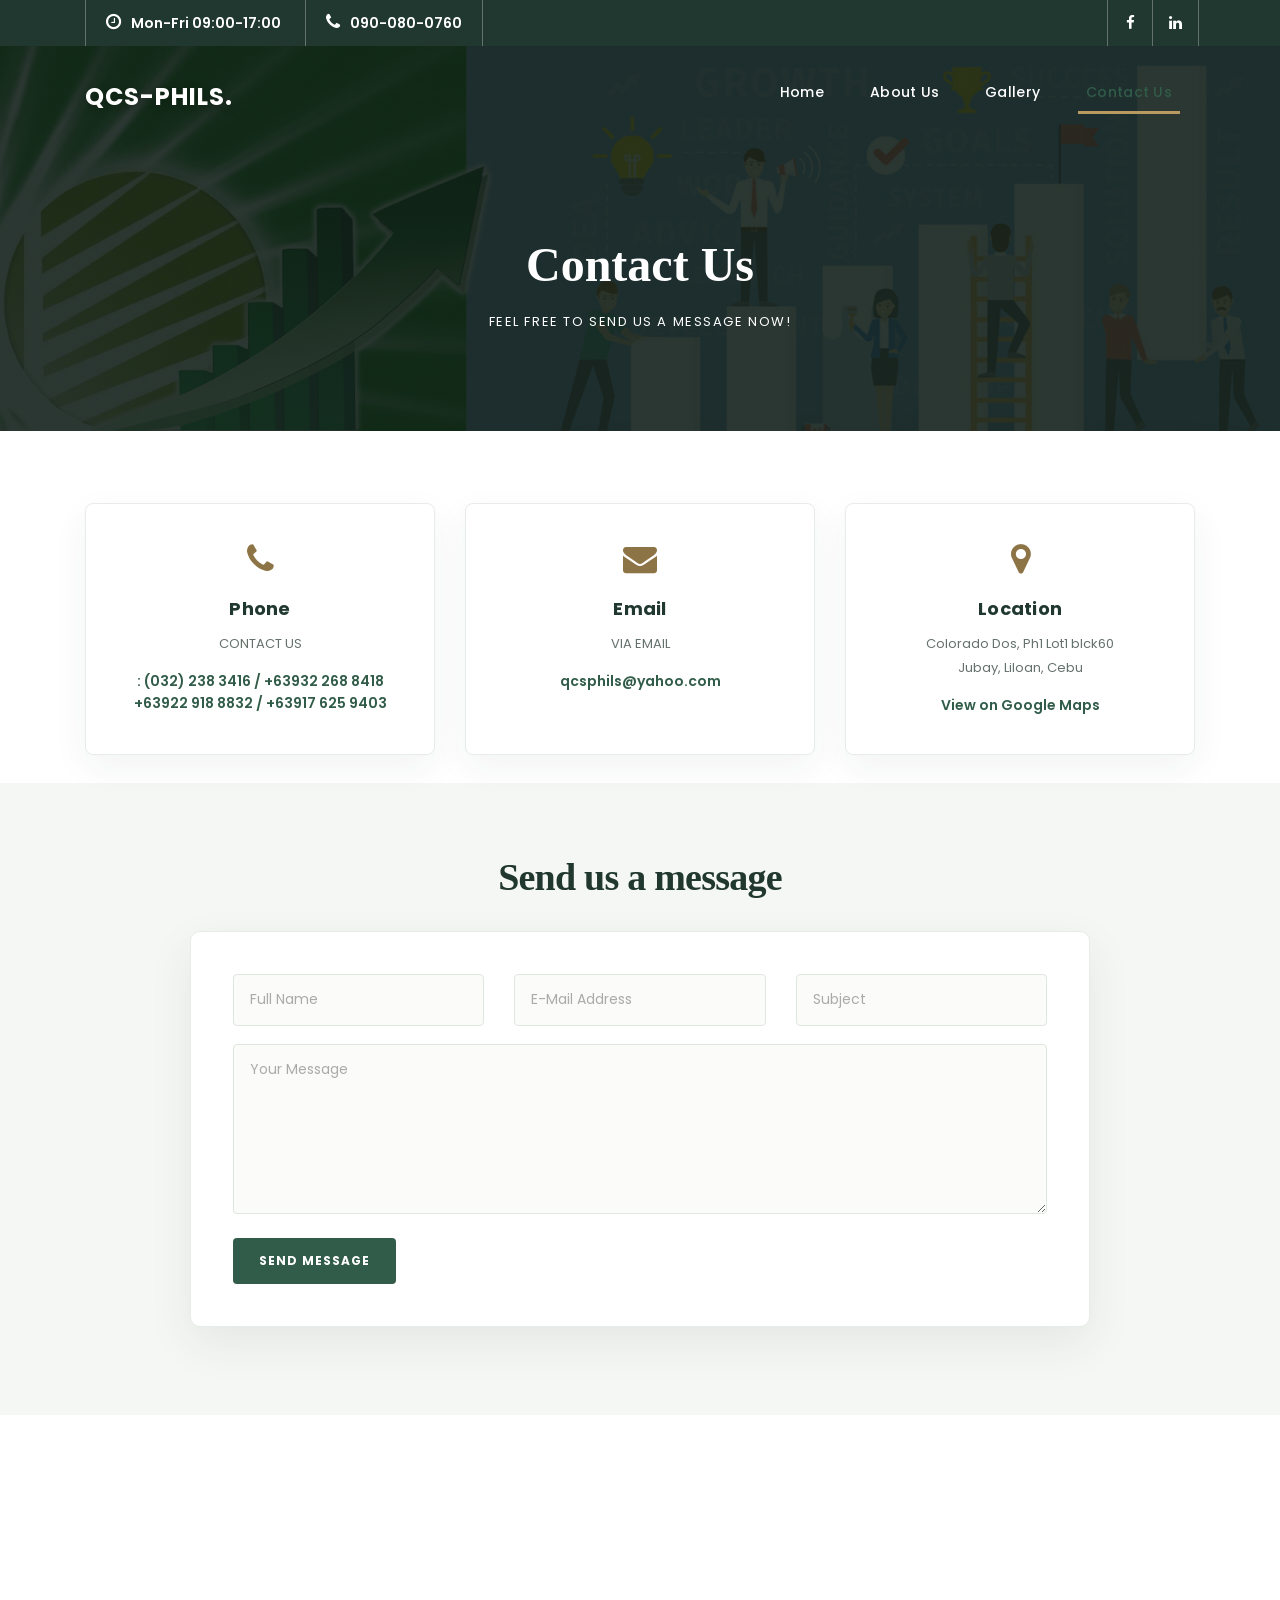
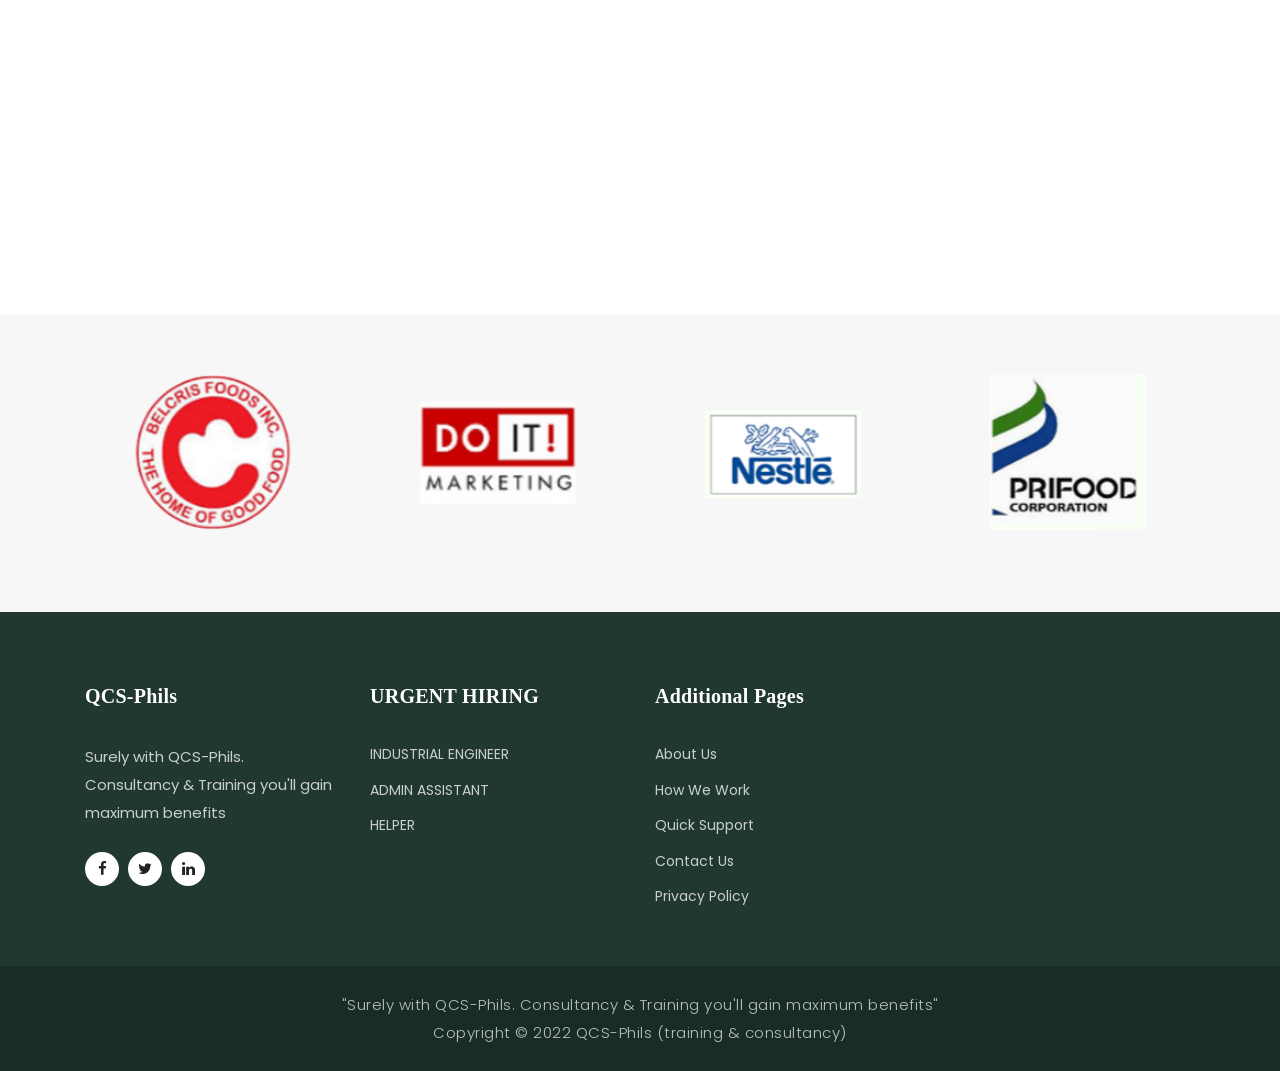
<file: contact.html>
<!DOCTYPE html>
<html lang="en">

  <head>

    <meta charset="utf-8">
    <meta name="viewport" content="width=device-width, initial-scale=1, shrink-to-fit=no">
    <meta name="description" content="">
    <meta name="author" content="qcs-phils">
    <link href="https://fonts.googleapis.com/css?family=Poppins:100,200,300,400,500,600,700,800,900&display=swap" rel="stylesheet">

    <title>QCS- Contact Page</title>

    <!-- Bootstrap core CSS -->
    <link href="vendor/bootstrap/css/bootstrap.min.css" rel="stylesheet">

    <!-- Additional CSS Files -->
    <link rel="stylesheet" href="assets/css/fontawesome.css">
    <link rel="stylesheet" href="assets/css/qcsphils.css">
    <link rel="stylesheet" href="assets/css/owl.css">



  </head>

  <body>

    <!-- ***** Preloader Start ***** -->
    <div id="preloader">
        <div class="jumper">
            <div></div>
            <div></div>
            <div></div>
        </div>
    </div>  
    <!-- ***** Preloader End ***** -->

    <!-- Header -->
    <div class="sub-header">
      <div class="container">
        <div class="row">
          <div class="col-md-8 col-xs-12">
            <ul class="left-info">
              <li><a href="#"><i class="fa fa-clock-o"></i>Mon-Fri 09:00-17:00</a></li>
              <li><a href="#"><i class="fa fa-phone"></i>090-080-0760</a></li>
            </ul>
          </div>
          <div class="col-md-4">
            <ul class="right-icons">
              <li><a href="https://www.facebook.com/qcs.phils"><i class="fa fa-facebook"></i></a></li>
              <li><a href="https://www.linkedin.com/in/qcs-phils-consultancy-and-training-40a31566/"><i class="fa fa-linkedin"></i></a></li>
             
            </ul>
          </div>
        </div>
      </div>
    </div>
    
    <header class="">
      <nav class="navbar navbar-expand-lg">
        <div class="container">
          <a class="navbar-brand" href="index.html"><h2>QCS-Phils.</h2></a>
          <button class="navbar-toggler" type="button" data-toggle="collapse" data-target="#navbarResponsive" aria-controls="navbarResponsive" aria-expanded="false" aria-label="Toggle navigation">
            <span ><img src="assets/images/buttonimg.png" height ="100" width="100" style="margin-top: -32px; margin-left: -48px;" /></span>
          </button>
          <div class="collapse navbar-collapse" id="navbarResponsive">
            <ul class="navbar-nav ml-auto">
              <li class="nav-item">
                <a class="nav-link" href="index.html">Home
                  <span class="sr-only">(current)</span>
                </a>
              </li>
              <li class="nav-item">
                <a class="nav-link" href="about.html">About Us</a>
              </li>
              <li class="nav-item">
                <a class="nav-link" href="Gallery.html">Gallery</a>
              </li>
              <li class="nav-item active">
                <a class="nav-link" href="contact.php">Contact Us</a>
              </li>
              
            </ul>
          </div>
        </div>
      </nav>
    </header>

    <!-- Page Content -->
    <div class="page-heading header-text">
      <div class="container">
        <div class="row">
          <div class="col-md-12">
            <h1>Contact Us</h1>
            <span>feel free to send us a message now!</span>
          </div>
        </div>
      </div>
    </div>

    <div class="contact-information">
      <div class="container">
        <div class="row">
          <div class="col-md-4">
            <div class="contact-item">
              <i class="fa fa-phone"></i>
              <h4>Phone</h4>
              <p>CONTACT US</p>
              <a href="#">: (032) 238 3416 / +63932 268 8418 
<br>+63922 918 8832 / +63917 625 9403</a>
            </div>
          </div>
          <div class="col-md-4">
            <div class="contact-item">
              <i class="fa fa-envelope"></i>
              <h4>Email</h4>
              <p>VIA EMAIL</p>
              <a href="#">qcsphils@yahoo.com</a>
            </div>
          </div>
          <div class="col-md-4">
            <div class="contact-item">
              <i class="fa fa-map-marker"></i>
              <h4>Location</h4>
              <p>Colorado Dos, Ph1 Lot1 blck60<br>Jubay, Liloan, Cebu</p>
              <a href="https://www.google.com/maps/uv?pb=!1s0x33a99849b879d263%3A0x6c9eb2cc2397051!3m1!7e115!4s%2Fmaps%2Fplace%2Fqcs%2Bphils.-consultancy%2B%2526%2Btraining%2F%4010.4240969%2C123.9970408%2C3a%2C75y%2C283.28h%2C90t%2Fdata%3D*213m4*211e1*213m2*211sa-d_DvAHJLPoyh8VNY0ZBA*212e0*214m2*213m1*211s0x33a99849b879d263%3A0x6c9eb2cc2397051%3Fsa%3DX!5sqcs%20phils.-consultancy%20%26%20training%20-%20Google%20Search!15sCgIgAQ&imagekey=!1e2!2sa-d_DvAHJLPoyh8VNY0ZBA&hl=en&sa=X&ved=2ahUKEwiC8-Hu7d74AhVImFYBHcr0BVcQpx96BAgzEAM&cshid=1656924924860302">View on Google Maps</a>
            </div>
          </div>
        </div>
      </div>
    </div>

    <div class="callback-form contact-us">
      <div class="container">
        <div class="row">
          <div class="col-md-12">
            <div class="section-heading">

              <h2>Send us a message</h2>
              
            </div>
          </div>
          <div class="col-md-12">
            <div class="contact-form">
              <form id="contact" action="mail.php" method="POST">
                <div class="row">
                  <div class="col-lg-4 col-md-12 col-sm-12">
                    <fieldset>
                      <input name="name" type="text" class="form-control" id="name" placeholder="Full Name" required="">
                    </fieldset>
                  </div>
                  <div class="col-lg-4 col-md-12 col-sm-12">
                    <fieldset>
                      <input name="email" type="email" class="form-control" id="email" placeholder="E-Mail Address" required="">
                    </fieldset>
                  </div>
                  <div class="col-lg-4 col-md-12 col-sm-12">
                    <fieldset>
                      <input name="subject" type="text" class="form-control" id="subject" placeholder="Subject" required="">
                    </fieldset>
                  </div>
                  <div class="col-lg-12">
                    <fieldset>
                      <textarea name="message" rows="6" class="form-control" id="message" placeholder="Your Message" required=""></textarea>
                    </fieldset>
                  </div>
                  <div class="col-lg-12">
                    <fieldset>
                      <button name="submitt" type="submit" id="form-submit" class="filled-button">Send Message</button>
                    </fieldset>
                  </div>
                </div>
              </form>
            </div>
          </div>
        </div>
      </div>
    </div>

    <div id="map">
<!-- How to change your own map point
  1. Go to Google Maps
  2. Click on your location point
  3. Click "Share" and choose "Embed map" tab
  4. Copy only URL and paste it within the src="" field below
-->
      <iframe src="https://maps.google.com/maps?q=qcs-phils&t=&z=13&ie=UTF8&iwloc=&output=embed" width="100%" height="500px" frameborder="0" style="border:0" allowfullscreen></iframe>
    </div>

    <div class="partners contact-partners">
      <div class="container">
        <div class="row">
          <div class="col-md-12">
            <div class="owl-partners owl-carousel">

              <div class="partner-item">
                <img src="assets/images/c1.png" title="1" alt="1">
              </div>
              
              <div class="partner-item">
                <img src="assets/images/c2.png" title="2" alt="2">
              </div>
              
              <div class="partner-item">
                <img src="assets/images/c3.png" title="3" alt="3">
              </div>
              
              <div class="partner-item">
                <img src="assets/images/c4.png" title="4" alt="4">
              </div>
              
              <div class="partner-item">
                <img src="assets/images/c5.png" title="5" alt="5">
              </div>

              <div class="partner-item">
                <img src="assets/images/c6.png" title="6" alt="6">
              </div>


              <div class="partner-item">
                <img src="assets/images/c7.png" title="7" alt="7">
              </div>

              <div class="partner-item">
                <img src="assets/images/c8.png" title="8" alt="8">
              </div>

              <div class="partner-item">
                <img src="assets/images/c9.png" title="9" alt="9">
              </div>

              <div class="partner-item">
                <img src="assets/images/c10.png" title="10" alt="10">
              </div>

              <div class="partner-item">
                <img src="assets/images/c11.png" title="11" alt="11">
              </div>

              

              <div class="partner-item">
                <img src="assets/images/c13.png" title="13" alt="13">
              </div>

              <div class="partner-item">
                <img src="assets/images/c14.png" title="14" alt="14">
              </div>

              <div class="partner-item">
                <img src="assets/images/c15.png" title="15" alt="15">
              </div>

              <div class="partner-item">
                <img src="assets/images/c16.png" title="16" alt="16">
              </div>

              <div class="partner-item">
                <img src="assets/images/c17.png" title="17" alt="17">
              </div>

              <div class="partner-item">
                <img src="assets/images/c18.png" title="18" alt="18">
              </div>

              <div class="partner-item">
                <img src="assets/images/c19.png" title="19" alt="19">
              </div>

              <div class="partner-item">
                <img src="assets/images/c20.png" title="20" alt="20">
              </div>

              <div class="partner-item">
                <img src="assets/images/c21.png" title="21" alt="21">
              </div>

              <div class="partner-item">
                <img src="assets/images/c22.png" title="22" alt="22">
              </div>



            </div>



          </div>
        </div>
      </div>
    </div>


    <!-- Footer Starts Here -->
    <footer>
      <div class="container">
        <div class="row">
          <div class="col-md-3 footer-item">
            <h4>QCS-Phils</h4>
            <p>Surely with QCS-Phils. Consultancy & Training you'll gain maximum benefits</p>
            <ul class="social-icons">
              <li><a rel="nofollow" href="https://www.facebook.com/qcs.phils" target="_blank"><i class="fa fa-facebook"></i></a></li>
              <li><a href="#"><i class="fa fa-twitter"></i></a></li>
              <li><a href="https://www.linkedin.com/in/qcs-phils-consultancy-and-training-40a31566/"><i class="fa fa-linkedin"></i></a></li>
             
            </ul>
          </div>
          <div class="col-md-3 footer-item">
            <h4>URGENT HIRING</h4>
            <ul class="menu-list">
              <li><a href="https://share.hsforms.com/1RFrEiidKRMOJeRySofZxdwd9tdf">INDUSTRIAL ENGINEER</a></li>
              <li><a href="https://share.hsforms.com/1RFrEiidKRMOJeRySofZxdwd9tdf">ADMIN ASSISTANT</a></li>
              <li><a href="https://share.hsforms.com/1RFrEiidKRMOJeRySofZxdwd9tdf">HELPER</a></li>
              
            </ul>
          </div>
          <div class="col-md-3 footer-item">
            <h4>Additional Pages</h4>
            <ul class="menu-list">
              <li><a href="#">About Us</a></li>
              <li><a href="#">How We Work</a></li>
              <li><a href="#">Quick Support</a></li>
              <li><a href="#">Contact Us</a></li>
              <li><a href="#">Privacy Policy</a></li>
            </ul>
          </div>
         
    </footer>
    
    <div class="sub-footer">
      <div class="container">
        <div class="row">
          <div class="col-md-12">
            <p> "Surely with QCS-Phils. Consultancy & Training you'll gain maximum benefits"<br></p>
            <p>Copyright &copy; 2022 QCS-Phils (training & consultancy)</p>
          </div>
        </div>
      </div>
    </div>

    <!-- Bootstrap core JavaScript -->
    <script src="vendor/jquery/jquery.min.js"></script>
    <script src="vendor/bootstrap/js/bootstrap.bundle.min.js"></script>

    <!-- Additional Scripts -->
    <script src="assets/js/custom.js"></script>
    <script src="assets/js/owl.js"></script>
    <script src="assets/js/slick.js"></script>
    <script src="assets/js/accordions.js"></script>

    <script language = "text/Javascript"> 
      cleared[0] = cleared[1] = cleared[2] = 0; //set a cleared flag for each field
      function clearField(t){                   //declaring the array outside of the
      if(! cleared[t.id]){                      // function makes it static and global
          cleared[t.id] = 1;  // you could use true and false, but that's more typing
          t.value='';         // with more chance of typos
          t.style.color='#fff';
          }
      }
    </script>


   
</body>
</html>
</file>
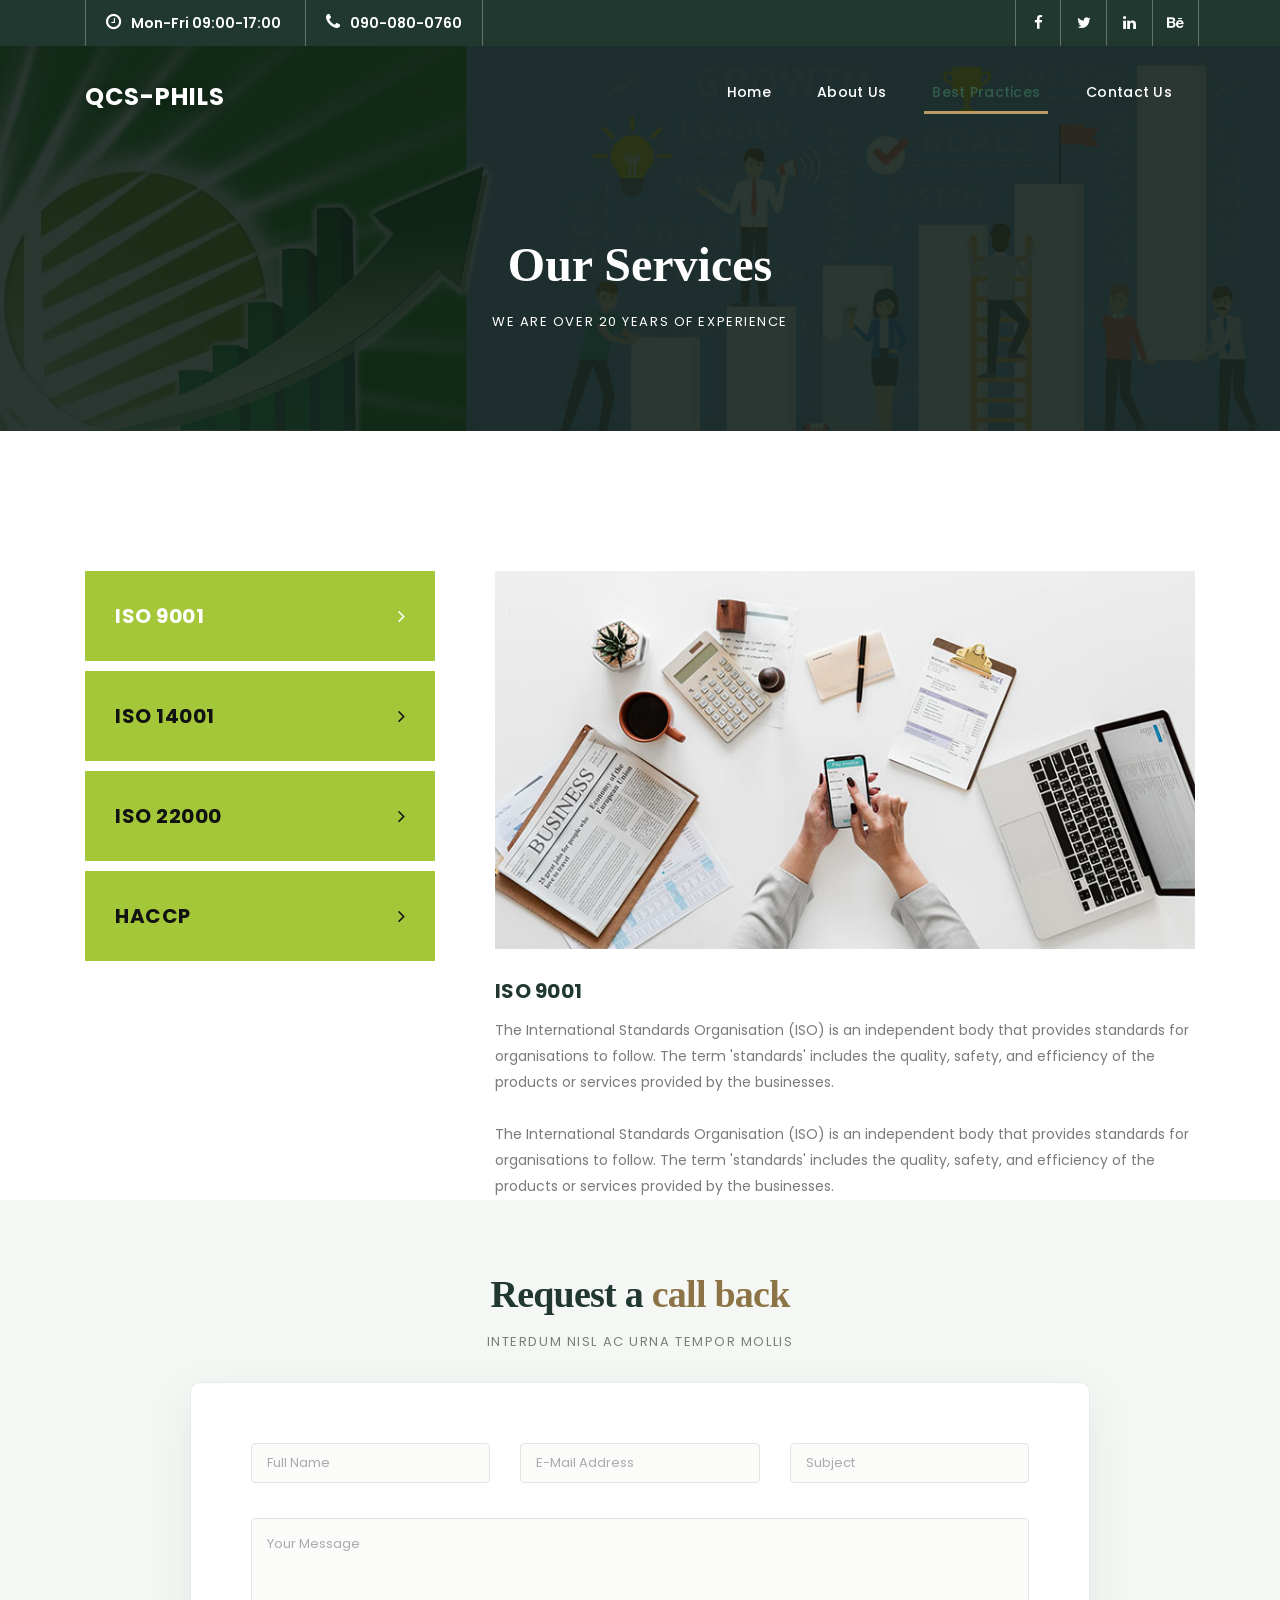
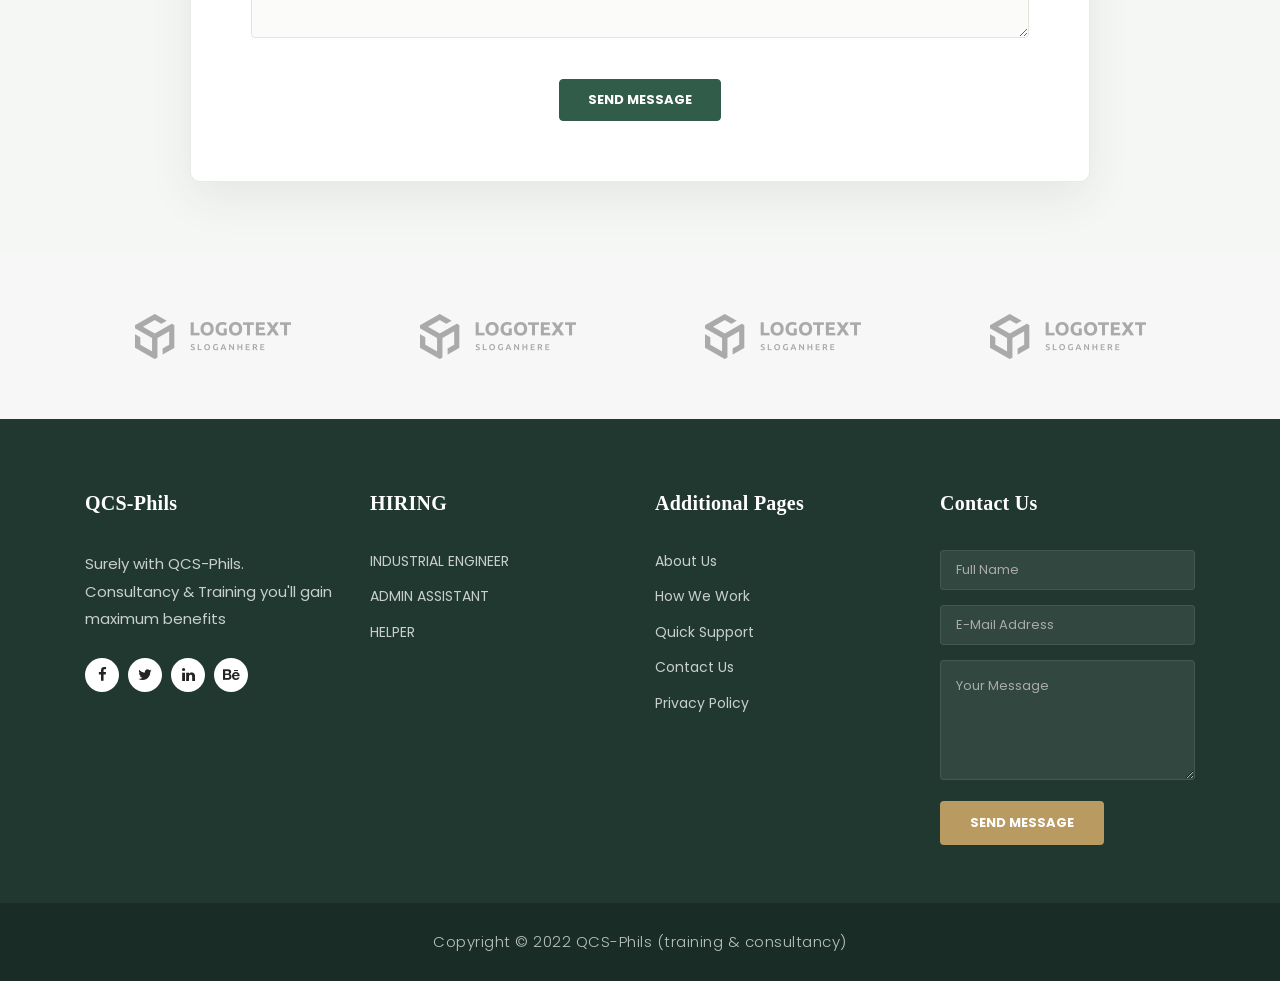
<file: services.html>
<!DOCTYPE html>
<html lang="en">

  <head>

    <meta charset="utf-8">
    <meta name="viewport" content="width=device-width, initial-scale=1, shrink-to-fit=no">
    <meta name="description" content="">
    <meta name="author" content="QCS-Phils">
    <link href="https://fonts.googleapis.com/css?family=Poppins:100,200,300,400,500,600,700,800,900&display=swap" rel="stylesheet">

    <title>QCS-Services</title>

    <!-- Bootstrap core CSS -->
    <link href="vendor/bootstrap/css/bootstrap.min.css" rel="stylesheet">

    <!-- Additional CSS Files -->
    <link rel="stylesheet" href="assets/css/fontawesome.css">
    <link rel="stylesheet" href="assets/css/qcsphils.css">
    <link rel="stylesheet" href="assets/css/owl.css">
<!--


  </head>

  <body>

    <!-- ***** Preloader Start ***** -->
    <div id="preloader">
        <div class="jumper">
            <div></div>
            <div></div>
            <div></div>
        </div>
    </div>  
    <!-- ***** Preloader End ***** -->

    <!-- Header -->
    <div class="sub-header">
      <div class="container">
        <div class="row">
          <div class="col-md-8 col-xs-12">
            <ul class="left-info">
              <li><a href="#"><i class="fa fa-clock-o"></i>Mon-Fri 09:00-17:00</a></li>
              <li><a href="#"><i class="fa fa-phone"></i>090-080-0760</a></li>
            </ul>
          </div>
          <div class="col-md-4">
            <ul class="right-icons">
              <li><a href="#"><i class="fa fa-facebook"></i></a></li>
              <li><a href="#"><i class="fa fa-twitter"></i></a></li>
              <li><a href="#"><i class="fa fa-linkedin"></i></a></li>
              <li><a href="#"><i class="fa fa-behance"></i></a></li>
            </ul>
          </div>
        </div>
      </div>
    </div>
    
    <header class="">
      <nav class="navbar navbar-expand-lg">
        <div class="container">
          <a class="navbar-brand" href="index.html"><h2>QCS-Phils</h2></a>
          <button class="navbar-toggler" type="button" data-toggle="collapse" data-target="#navbarResponsive" aria-controls="navbarResponsive" aria-expanded="false" aria-label="Toggle navigation">
            <span class="navbar-toggler-icon"></span>
          </button>
          <div class="collapse navbar-collapse" id="navbarResponsive">
            <ul class="navbar-nav ml-auto">
              <li class="nav-item">
                <a class="nav-link" href="index.html">Home
                  <span class="sr-only">(current)</span>
                </a>
              </li>
              <li class="nav-item">
                <a class="nav-link" href="about.html">About Us</a>
              </li>
              <li class="nav-item active">
                <a class="nav-link" href="services.html">Best Practices</a>
              </li>
              <li class="nav-item">
                <a class="nav-link" href="contact.html">Contact Us</a>
              </li>
             
            </ul>
          </div>
        </div>
      </nav>
    </header>

    <!-- Page Content -->
    <div class="page-heading header-text">
      <div class="container">
        <div class="row">
          <div class="col-md-12">
            <h1>Our Services</h1>
            <span>We are over 20 years of experience</span>
          </div>
        </div>
      </div>
    </div>

    <div class="single-services">
      <div class="container">
        <div class="row" id="tabs">
          <div class="col-md-4">
            <ul>
              <li><a href='#tabs-1'>ISO 9001 <i class="fa fa-angle-right"></i></a></li>
              <li><a href='#tabs-2'>ISO 14001<i class="fa fa-angle-right"></i></a></li>
              <li><a href='#tabs-3'>ISO 22000<i class="fa fa-angle-right"></i></a></li>
              <li><a href='#tabs-4'>HACCP<i class="fa fa-angle-right"></i></a></li>
            </ul>
          </div>
          <div class="col-md-8">
            <section class='tabs-content'>
              <article id='tabs-1'>
                <img src="assets/images/single_service_01.jpg" alt="">
                <h4>ISO 9001 </h4>
                <p>The International Standards Organisation (ISO) is an independent body that provides standards for organisations to follow. The term 'standards' includes the quality, safety, and efficiency of the products or services provided by the businesses.
                <br><br>The International Standards Organisation (ISO) is an independent body that provides standards for organisations to follow. The term 'standards' includes the quality, safety, and efficiency of the products or services provided by the businesses.</p>
              </article>
              <article id='tabs-2'>
                <img src="assets/images/single_service_02.jpg" alt="">
                <h4>ISO 14001</h4>
                <p>The International Standards Organisation (ISO) is an independent body that provides standards for organisations to follow. The term 'standards' includes the quality, safety, and efficiency of the products or services provided by the businesses.
                <br><br>The International Standards Organisation (ISO) is an independent body that provides standards for organisations to follow. The term 'standards' includes the quality, safety, and efficiency of the products or services provided by the businesses.</p>
              </article>
              <article id='tabs-3'>
                <img src="assets/images/single_service_03.jpg" alt="">
                <h4>ISO 22000</h4>
                <p>The International Standards Organisation (ISO) is an independent body that provides standards for organisations to follow. The term 'standards' includes the quality, safety, and efficiency of the products or services provided by the businesses.
                <br><br>The International Standards Organisation (ISO) is an independent body that provides standards for organisations to follow. The term 'standards' includes the quality, safety, and efficiency of the products or services provided by the businesses.</p>
              </article>
              <article id='tabs-4'>
                <img src="assets/images/single_service_04.jpg" alt="">
                <h4>HACCP</h4>
                <p>HACCP is a management system in which food safety is addressed through the analysis and control of biological, chemical, and physical hazards from raw material.
                <br><br>HACCP is a management system in which food safety is addressed through the analysis and control of biological, chemical, and physical hazards from raw material.</p>
              </article>
            </section>
          </div>
        </div>
      </div>
    </div>

    <div class="callback-form callback-services">
      <div class="container">
        <div class="row">
          <div class="col-md-12">
            <div class="section-heading">
              <h2>Request a <em>call back</em></h2>
              <span>interdum nisl ac urna tempor mollis</span>
            </div>
          </div>
          <div class="col-md-12">
            <div class="contact-form">
              <form id="contact" action="mail.php" method="post">
                <div class="row">
                  <div class="col-lg-4 col-md-12 col-sm-12">
                    <fieldset>
                      <input name="name" type="text" class="form-control" id="name" placeholder="Full Name" required="">
                    </fieldset>
                  </div>
                  <div class="col-lg-4 col-md-12 col-sm-12">
                    <fieldset>
                      <input name="email" type="email" class="form-control" id="email" placeholder="E-Mail Address" required="">
                    </fieldset>
                  </div>
                  <div class="col-lg-4 col-md-12 col-sm-12">
                    <fieldset>
                      <input name="subject" type="text" class="form-control" id="subject" placeholder="Subject" required="">
                    </fieldset>
                  </div>
                  <div class="col-lg-12">
                    <fieldset>
                      <textarea name="message" rows="6" class="form-control" id="message" placeholder="Your Message" required=""></textarea>
                    </fieldset>
                  </div>
                  <div class="col-lg-12">
                    <fieldset>
                      <button type="submit" id="form-submit" class="border-button">Send Message</button>
                    </fieldset>
                  </div>
                </div>
              </form>
            </div>
          </div>
        </div>
      </div>
    </div>

    <div class="partners">
      <div class="container">
        <div class="row">
          <div class="col-md-12">
            <div class="owl-partners owl-carousel">
              <div class="partner-item">
                <img src="assets/images/client-01.png" alt="">
              </div>
            </div>
          </div>
        </div>
      </div>
    </div>


    <!-- Footer Starts Here -->
    <footer>
      <div class="container">
        <div class="row">
          <div class="col-md-3 footer-item">
            <h4>QCS-Phils</h4>
            <p>Surely with QCS-Phils. Consultancy & Training you'll gain maximum benefits</p>
            <ul class="social-icons">
              <li><a rel="nofollow" href="https://fb.com/templatemo" target="_blank"><i class="fa fa-facebook"></i></a></li>
              <li><a href="#"><i class="fa fa-twitter"></i></a></li>
              <li><a href="#"><i class="fa fa-linkedin"></i></a></li>
              <li><a href="#"><i class="fa fa-behance"></i></a></li>
            </ul>
          </div>
          <div class="col-md-3 footer-item">
            <h4>HIRING</h4>
            <ul class="menu-list">
              <li><a href="#">INDUSTRIAL ENGINEER</a></li>
              <li><a href="#">ADMIN ASSISTANT</a></li>
              <li><a href="#">HELPER</a></li>
           
            </ul>
          </div>
          <div class="col-md-3 footer-item">
            <h4>Additional Pages</h4>
            <ul class="menu-list">
              <li><a href="#">About Us</a></li>
              <li><a href="#">How We Work</a></li>
              <li><a href="#">Quick Support</a></li>
              <li><a href="#">Contact Us</a></li>
              <li><a href="#">Privacy Policy</a></li>
            </ul>
          </div>
          <div class="col-md-3 footer-item last-item">
            <h4>Contact Us</h4>
            <div class="contact-form">
              <form id="contact footer-contact" action="mail.php" method="post">
                <div class="row">
                  <div class="col-lg-12 col-md-12 col-sm-12">
                    <fieldset>
                      <input name="name" type="text" class="form-control" id="name" placeholder="Full Name" required="">
                    </fieldset>
                  </div>
                  <div class="col-lg-12 col-md-12 col-sm-12">
                    <fieldset>
                      <input name="email" type="email" class="form-control" id="email" placeholder="E-Mail Address" required="">
                    </fieldset>
                  </div>
                  <div class="col-lg-12">
                    <fieldset>
                      <textarea name="message" rows="6" class="form-control" id="message" placeholder="Your Message" required=""></textarea>
                    </fieldset>
                  </div>
                  <div class="col-lg-12">
                    <fieldset>
                      <button type="submit" id="form-submit" class="filled-button">Send Message</button>
                    </fieldset>
                  </div>
                </div>
              </form>
            </div>
          </div>
        </div>
      </div>
    </footer>
    
    <div class="sub-footer">
      <div class="container">
        <div class="row">
          <div class="col-md-12">
            <p>Copyright &copy; 2022 QCS-Phils (training & consultancy)</p>
          </div>
        </div>
      </div>
    </div>

    <!-- Bootstrap core JavaScript -->
    <script src="vendor/jquery/jquery.min.js"></script>
    <script src="vendor/bootstrap/js/bootstrap.bundle.min.js"></script>

    <!-- Additional Scripts -->
    <script src="assets/js/custom.js"></script>
    <script src="assets/js/owl.js"></script>
    <script src="assets/js/slick.js"></script>
    <script src="assets/js/accordions.js"></script>

    <script language = "text/Javascript"> 
      cleared[0] = cleared[1] = cleared[2] = 0; //set a cleared flag for each field
      function clearField(t){                   //declaring the array outside of the
      if(! cleared[t.id]){                      // function makes it static and global
          cleared[t.id] = 1;  // you could use true and false, but that's more typing
          t.value='';         // with more chance of typos
          t.style.color='#fff';
          }
      }
    </script>

  </body>
</html>
</file>
<file: assets/css/qcsphils.css>
body {
  font-family: 'Poppins', sans-serif;
  overflow-x: hidden;
  text-rendering: optimizeLegibility;
  -webkit-font-smoothing: antialiased;
  -moz-osx-font-smoothing: grayscale;
}
p {
	margin-bottom: 0px;
	font-size: 14px;
	color: #666666;
	line-height: 30px;
}
a {
	text-decoration: none!important;
}
ul {
	padding: 0;
	margin: 0;
	list-style: none;
}

h1,h2,h3,h4,h5,h6 {
	margin: 0px;
}

a.filled-button {
	background-color: #a4c639;
	color: #fff;
	font-size: 13px;
	text-transform: uppercase;
	font-weight: 700;
	padding: 12px 30px;
	border-radius: 30px;
	display: inline-block;
	transition: all 0.3s;
}

a.filled-button:hover {
	background-color: #fff;
	color: #a4c639;
}

a.border-button {
	background-color: transparent;
	color: #fff;
	border: 2px solid #fff;
	font-size: 13px;
	text-transform: uppercase;
	font-weight: 700;
	padding: 10px 28px;
	border-radius: 30px;
	display: inline-block;
	transition: all 0.3s;
}

a.border-button:hover {
	background-color: #fff;
	color: #a4c639;
}

.section-heading {
	text-align: center;
	margin-bottom: 80px;
}

.section-heading h2 {
	font-size: 36px;
	font-weight: 600;
	color: #1e1e1e;
}

.section-heading em {
	font-style: normal;
	color: #a4c639;
}

.section-heading span {
	display: block;
	margin-top: 15px;
	text-transform: uppercase;
	font-size: 15px;
	color: #666;
	letter-spacing: 1px;
}

#preloader {
  overflow: hidden;
  background: #a4c639;
  left: 0;
  right: 0;
  top: 0;
  bottom: 0;
  position: fixed;
  z-index: 9999999;
  color: #fff;
}

#preloader .jumper {
  left: 0;
  top: 0;
  right: 0;
  bottom: 0;
  display: block;
  position: absolute;
  margin: auto;
  width: 50px;
  height: 50px;
}

#preloader .jumper > div {
  background-color: #fff;
  width: 10px;
  height: 10px;
  border-radius: 100%;
  -webkit-animation-fill-mode: both;
  animation-fill-mode: both;
  position: absolute;
  opacity: 0;
  width: 50px;
  height: 50px;
  -webkit-animation: jumper 1s 0s linear infinite;
  animation: jumper 1s 0s linear infinite;
}

#preloader .jumper > div:nth-child(2) {
  -webkit-animation-delay: 0.33333s;
  animation-delay: 0.33333s;
}

#preloader .jumper > div:nth-child(3) {
  -webkit-animation-delay: 0.66666s;
  animation-delay: 0.66666s;
}

@-webkit-keyframes jumper {
  0% {
    opacity: 0;
    -webkit-transform: scale(0);
    transform: scale(0);
  }
  5% {
    opacity: 1;
  }
  100% {
    -webkit-transform: scale(1);
    transform: scale(1);
    opacity: 0;
  }
}

@keyframes jumper {
  0% {
    opacity: 0;
    -webkit-transform: scale(0);
    transform: scale(0);
  }
  5% {
    opacity: 1;
  }
  100% {
    opacity: 0;
  }
}

/* Sub Header Style */

.sub-header {
	background-color: #a4c639;
	height: 46px;
	line-height: 46px;
}

.sub-header ul li {
	display: inline-block;
}

.sub-header ul.left-info li {
	border-left: 1px solid rgba(250,250,250,0.3);
	padding: 0px 20px;
}

.sub-header ul.left-info li:last-child {
	border-right: 1px solid rgba(250,250,250,0.3);
}

.sub-header ul.left-info li i {
	margin-right: 10px;
	font-size: 18px;
}

.sub-header ul.left-info li a {
	color: #fff;
	font-size: 14px;
	font-weight: 600;
}

.sub-header ul.right-icons {
	float: right;
}

.sub-header ul.right-icons li {
	margin-right: -4px;
	width: 46px;
	display: inline-block;
	text-align: center;
	border-right: 1px solid rgba(250,250,250,0.3);
}

.sub-header ul.right-icons li:first-child {
	border-left: 1px solid rgba(250,250,250,0.3);
}

.sub-header ul.right-icons li a {
	color: #fff;
	transition: all 0.3s;
}

.sub-header ul.right-icons li a:hover {
	opacity: 0.75;
}



/* Header Style */
header {
	position: absolute;
	z-index: 99999;
	width: 100%;
	background-color: transparent!important;
	height: 80px;
	-webkit-transition: all 0.3s ease-in-out 0s;
    -moz-transition: all 0.3s ease-in-out 0s;
    -o-transition: all 0.3s ease-in-out 0s;
    transition: all 0.3s ease-in-out 0s;
}
header .navbar {
	padding: 20px 0px;
}
.background-header .navbar {
	padding: 10px 0px;
}
.background-header {
	top: 0;
	position: fixed;
	background-color: #fff!important;
	box-shadow: 0px 1px 10px rgba(0,0,0,0.1);
}
.background-header .navbar-brand h2 {
	color: #a4c639!important;
}
.background-header .navbar-nav a.nav-link {
	color: #1e1e1e!important;
}
.background-header .navbar-nav .nav-link:hover,
.background-header .navbar-nav .active>.nav-link,
.background-header .navbar-nav .nav-link.current,
.background-header .navbar-nav .nav-link.show,
.background-header .navbar-nav .show>.nav-link {
	color: #a4c639!important;
}
.navbar .navbar-brand {
	float: 	left;
	margin-top: 12px;
	outline: none;
}
.navbar .navbar-brand h2 {
	color: #fff;
	text-transform: uppercase;
	font-size: 24px;
	font-weight: 700;
	-webkit-transition: all .3s ease 0s;
    -moz-transition: all .3s ease 0s;
    -o-transition: all .3s ease 0s;
    transition: all .3s ease 0s;
}
.navbar .navbar-brand h2 em {
	font-style: normal;
	font-size: 16px;
}
#navbarResponsive {
	z-index: 999;
}
.navbar-collapse {
	text-align: center;
}
.navbar .navbar-nav .nav-item {
	margin: 0px 15px;
}
.navbar .navbar-nav a.nav-link {
	text-transform: capitalize;
	font-size: 15px;
	font-weight: 300;
	letter-spacing: 0.5px;
	color: #fff;
	transition: all 0.5s;
	margin-top: 5px;
	
}
.navbar .navbar-nav .nav-link:hover,
.navbar .navbar-nav .active>.nav-link,
.navbar .navbar-nav .nav-link.current,
.navbar .navbar-nav .nav-link.show,
.navbar .navbar-nav .show>.nav-link {
	color: #a4c639;
	border-bottom: 3px solid #a4c639;
}
.navbar .navbar-toggler-icon {
	
	background-image: none;
}
.navbar .navbar-toggler {
	
	border-color: #fff;
	background-color: #fff;	
	height: 36px;
	width: 36px;
	outline: none;
	border-radius: 0px;
	position: absolute;
	right: 30px;
	top: 20px;
}



/* Banner Style */

.img-fill{
  width: 100%;
  display: block;
  overflow: hidden;
  position: relative;
  text-align: center
}

.img-fill img {
  min-height: 100%;
  min-width: 100%;
  position: relative;
  display: inline-block;
  max-width: none;
}

*,
*:before,
*:after {
  -webkit-box-sizing: border-box;
  box-sizing: border-box;
  -webkit-font-smoothing: antialiased;
  -moz-osx-font-smoothing: grayscale;
}

.Grid1k {
  padding: 0 15px;
  max-width: 1200px;
  margin: auto;
}

.blocks-box,
.slick-slider {
  margin: 0;
  padding: 0!important;
}

.slick-slide {
  float: left;
  padding: 0;
}

.Modern-Slider .item .img-fill {
	background-size: cover;
	background-position: center center;
	background-repeat: no-repeat;
	height:95vh;
}

.Modern-Slider .item-1 .img-fill {
	background-image: url(../images/slide_01.jpg);
}

.Modern-Slider .item-2 .img-fill {
	background-image: url(../images/slide_02.jpg);
}

.Modern-Slider .item-3 .img-fill {
	background-image: url(../images/slide_03.jpg);
}

.Modern-Slider .item-4 .img-fill {
	background-image: url(../images/slide_04.jpg);
}

.Modern-Slider .item-5 .img-fill {
	background-image: url(../images/slide_05.jpg);
}

.Modern-Slider .item-6 .img-fill {
	background-image: url(../images/slide_06.jpg);
}


.Modern-Slider .item-7 .img-fill {
	background-image: url(../images/slide_07.jpg);
}

.Modern-Slider .item-8 .img-fill {
	background-image: url(../images/slide_08.jpg);
}

.Modern-Slider .item-9 .img-fill {
	background-image: url(../images/slide_09.jpg);
}


.Modern-Slider .item-10 .img-fill {
	background-image: url(../images/slide_10.jpg);
}

.Modern-Slider .item-11 .img-fill {
	background-image: url(../images/slide_11.jpg);
}
.Modern-Slider .item-12 .img-fill {
	background-image: url(../images/slide_12.jpg);
}
.Modern-Slider .item-13 .img-fill {
	background-image: url(../images/slide_13.jpg);
}
.Modern-Slider .item-14 .img-fill {
	background-image: url(../images/slide_14.jpg);
}

.Modern-Slider .item-15 .img-fill {
	background-image: url(../images/slide_15.jpg);
}
















.Modern-Slider .NextArrow{
  position:absolute;
  top:50%;
  right:30px;
  border:0 none;
  background-color: transparent;
  text-align:center;
  font-size: 36px;
  font-family: 'FontAwesome';
  color:#FFF;
  z-index:5;
  outline: none;
  cursor: pointer;
}

.Modern-Slider .NextArrow:before{
  content:'\f105';
}

.Modern-Slider .PrevArrow {
  position:absolute;
  top:50%;
  left:30px;
  border:0 none;
  background-color: transparent;
  text-align:center;
  font-size: 36px;
  font-family: 'FontAwesome';
  color:#FFF;
  z-index:5;
  outline: none;
  cursor: pointer;
}

.Modern-Slider .PrevArrow:before{
  content:'\f104';
}

ul.slick-dots {
  display: none!important;
}

.Modern-Slider .text-content {
	text-align: left;
  	width: 75%;
  	position: absolute;
  	top: 50%;
  	left: 50%;
  	transform: translate(-50%, -50%);
}

.Modern-Slider .item h6 {
  margin-bottom: 15px;
  font-size: 22px;
  text-transform: uppercase;
  font-weight: 700;
  letter-spacing: 1px;
  color:#a4c639;
  animation:fadeOutRight 1s both;
}

.Modern-Slider .item h4 {
  margin-bottom: 30px;
  text-transform: uppercase;
  font-size: 44px;
  font-weight: 700;
  letter-spacing: 2.5px;
  color:#FFF;
  overflow:hidden;
  animation:fadeOutLeft 1s both;
}

.Modern-Slider .item p {
	max-width: 570px;
	color: #fff;
	font-size: 15px;
	font-weight: 400;
	line-height: 30px;
	margin-bottom: 40px;
}

.Modern-Slider .item a {
  margin: 0 5px;
}

.Modern-Slider .item.slick-active h6{
  animation:fadeInDown 1s both 1s;
}

.Modern-Slider .item.slick-active h4{
  animation:fadeInLeft 1s both 1.5s;
}

.Modern-Slider .item.slick-active{
  animation:Slick-FastSwipeIn 1s both;
}

.Modern-Slider .buttons {
  position: relative;
}

.Modern-Slider {background:#000;}


/* ==== Slick Slider Css Ruls === */
.slick-slider{position:relative;display:block;-webkit-user-select:none;-moz-user-select:none;-ms-user-select:none;user-select:none;-webkit-touch-callout:none;-khtml-user-select:none;-ms-touch-action:pan-y;touch-action:pan-y;-webkit-tap-highlight-color:transparent}
.slick-list{position:relative;display:block;overflow:hidden;margin:0;padding:0}
.slick-list:focus{outline:none}.slick-list.dragging{cursor:hand}
.slick-slider .slick-track,.slick-slider .slick-list{-webkit-transform:translate3d(0,0,0);-ms-transform:translate3d(0,0,0);transform:translate3d(0,0,0)}
.slick-track{position:relative;top:0;left:0;display:block}
.slick-track:before,.slick-track:after{display:table;content:''}.slick-track:after{clear:both}
.slick-loading .slick-track{visibility:hidden}
.slick-slide{display:none;float:left /* If RTL Make This Right */ ;height:100%;min-height:1px}
.slick-slide.dragging img{pointer-events:none}
.slick-initialized .slick-slide{display:block}
.slick-loading .slick-slide{visibility:hidden}
.slick-vertical .slick-slide{display:block;height:auto;border:1px solid transparent}




/* Request Form */

.request-form {
	background-color: #a4c639;
	padding: 40px 0px;
	color: #fff;
}

.request-form h4 {
	font-size: 22px;
	font-weight: 600;
}

.request-form span {
	font-size: 15px;
	font-weight: 400;
	display: inline-block;
	margin-top: 10px;
}

.request-form a.border-button {
	margin-top: 12px;
	float: right;
}




/* Services */

.services {
	margin-top: 140px;
}

.service-item img {
	width: 100%;
	overflow: hidden;
}

.service-item .down-content {
	background-color: #f7f7f7;
	padding: 30px;
}

.service-item .down-content h4 {
	font-size: 20px;
	font-weight: 700;
	letter-spacing: 0.25px;
	margin-bottom: 15px;
}

.service-item .down-content p {
	margin-bottom: 20px;
}



/* Fun Facts */

.fun-facts {
	margin-top: 140px;
	background-image: url(../images/fun-facts-bg.jpg);
	background-position: center center;
	background-repeat: no-repeat;
	background-size: cover;
	background-attachment: fixed;
	padding: 140px 0px;
	color: #fff;
}

.fun-facts span {
	text-transform: uppercase;
	font-size: 15px;
	color: #fff;
	letter-spacing: 1px;
	margin-bottom: 10px;
	display: block;
}

.fun-facts h2 {
	font-size: 36px;
	font-weight: 600;
	margin-bottom: 35px;
}

.fun-facts em {
	font-style: normal;
	color: #a4c639;
}

.fun-facts p {
	color: #fff;
	margin-bottom: 40px;
}

.fun-facts .left-content {
	margin-right: 45px;
}

.count-area-content {
	text-align: center;
	background-color: rgba(250,250,250,0.1);
	padding: 25px 30px 35px 30px;
	margin: 15px 0px;
}

.count-digit {
    margin: 5px 0px;
    color: #a4c639;
    font-weight: 700;
    font-size: 36px;
}
.count-title {
    font-size: 20px;
    font-weight: 600;
    color: #fff;
    letter-spacing: 0.5px;
}



/* More Info */

.more-info {
	margin-top: 140px;
}

.more-info .left-image img {
	width: 100%;
	overflow: hidden;
}

.more-info .more-info-content {
	background-color: #f7f7f7;
}

.about-info .more-info-content {
	background-color: transparent;
}

.about-info .right-content {
	padding: 0px!important;
	margin-right: 30px;
}

.more-info .right-content {
	padding: 45px 45px 45px 30px;
}

.more-info .right-content span {
	text-transform: uppercase;
	font-size: 15px;
	color: #666;
	letter-spacing: 1px;
	margin-bottom: 10px;
	display: block;
}

.more-info .right-content h2 {
	font-size: 36px;
	font-weight: 600;
	margin-bottom: 35px;
}

.more-info .right-content em {
	font-style: normal;
	color: #a4c639;
}

.more-info .right-content p {
	margin-bottom: 30px;
}


/* Testimonials Style */

.about-testimonials {
	margin-top: 0px!important;
}

.testimonials {
	margin-top: 140px;
	background-color: #f7f7f7;
	padding: 0px 0px;
}
.testimonial-item .inner-content {
	text-align: center;
	background-color: #fff;	
	padding: 30px;
	border-radius: 5px;
}
.testimonial-item p {
	font-size: 14px;
	font-weight: 400;
}
.testimonial-item h4 {
	font-size: 19px;
	font-weight: 700;
	color: #1e1e1e;
	letter-spacing: 0.5px;
	margin-bottom: 0px;
}
.testimonial-item span {
	display: inline-block;
	margin-top: 8px;
	font-weight: 600;
	font-size: 14px;
	color: #a4c639;
}
.testimonial-item img {
	max-width: 60px;
	border-radius: 50%;
	margin: 25px auto 0px auto;
}




/* Call Back Style */

.callback-services {
	border-top: 1px solid #eee;
	padding-top: 140px;
}

.contact-us {
	background-color: #a4c639;
	padding: 140px 0px;

}

.contact-us .contact-form {
	background-color: transparent!important;

	padding: 0!important;
}

.callback-form {
	margin-top: 140px;
}

.callback-form .contact-form {
	background-color: #a4c639;
	padding: 60px;
	border-radius: 5px;
	text-align: center;
}

.callback-form .contact-form input {
	border-radius: 20px;
	height: 40px;
	line-height: 40px;
	display: inline-block;
	padding: 0px 15px;
	color: #6a6a6a;
	font-size: 13px;
	text-transform: none;
	box-shadow: none;
	border: none;
	margin-bottom: 35px;
}

.callback-form .contact-form input:focus {
	outline: none;
	box-shadow: none;
	border: none;
}

.callback-form .contact-form textarea {
	border-radius: 20px;
	height: 120px;
	max-height: 200px;
	min-height: 120px;
	display: inline-block;
	padding: 15px;
	color: #6a6a6a;
	font-size: 13px;
	text-transform: none;
	box-shadow: none;
	border: none;
	margin-bottom: 35px;
}

.callback-form .contact-form textarea:focus {
	outline: none;
	box-shadow: none;
	border: none;
}

.callback-form .contact-form ::-webkit-input-placeholder { /* Edge */
  color: #aaa;
}
.callback-form .contact-form :-ms-input-placeholder { /* Internet Explorer 10-11 */
  color: #aaa;
}
.callback-form .contact-form ::placeholder {
  color: #aaa;
}

.callback-form .contact-form button.border-button {
	background-color: transparent;
	color: #fff;
	border: 2px solid #fff;
	font-size: 13px;
	text-transform: uppercase;
	font-weight: 700;
	padding: 10px 28px;
	border-radius: 30px;
	display: inline-block;
	transition: all 0.3s;
	outline: none;
	box-shadow: none;
	text-shadow: none;
	cursor: pointer;
}

.callback-form .contact-form button.border-button:hover {
	background-color: #fff;
	color: #a4c639;
}

.contact-us .contact-form button.filled-button {
	background-color: #a4c639;
	color: #fff;
	border: none;
	font-size: 13px;
	text-transform: uppercase;
	font-weight: 700;
	padding: 12px 30px;
	border-radius: 30px;
	display: inline-block;
	transition: all 0.3s;
	outline: none;
	box-shadow: none;
	text-shadow: none;
	cursor: pointer;
}

.contact-us .contact-form button.filled-button:hover {
	background-color: #fff;
	color: #a4c639;
}



/* Partners Style */

.contact-partners {
	margin-top: -8px!important;
}

.partners {
	margin-top: 0px;
	background-color: #f7f7f7;
	padding: 60px 0px;
}

.partners .owl-item {
	text-align: center;
	cursor: pointer;
}

.partners .partner-item img {
	max-width: 156px;
	margin: auto;
}



/* Footer Style */

footer {
	background-color: #232323;
	padding: 80px 0px;
	color: #fff;
}

footer h4 {
	color: #fff;
	font-size: 20px;
	font-weight: 600;
	letter-spacing: 0.25px;
	margin-bottom: 35px;
}
footer p {
	color: #fff;
}

footer ul.social-icons {
	margin-top: 25px;
}

footer ul.social-icons li {
	display: inline-block;
	margin-right: 5px;
}

footer ul.social-icons li:last-child {
	margin-right: 0px;
}

footer ul.social-icons li a {
	width: 34px;
	height: 34px;
	display: inline-block;
	line-height: 34px;
	text-align: center;
	background-color: #fff;
	color: #232323;
	border-radius: 50%;
	transition: all 0.3s;
}

footer ul.social-icons li a:hover {
	background-color: #a4c639;
}

footer ul.menu-list li {
	margin-bottom: 13px;
}

footer ul.menu-list li:last-child {
	margin-bottom: 0px;
}

footer ul.menu-list li a {
	font-size: 14px;
	color: #fff;
	transition: all 0.3s;
}

footer ul.menu-list li a:hover {
	color: #a4c639;
}

footer .contact-form input {
	border-radius: 20px;
	height: 40px;
	line-height: 40px;
	display: inline-block;
	padding: 0px 15px;
	color: #aaa!important;
	background-color: #343434;
	font-size: 13px;
	text-transform: none;
	box-shadow: none;
	border: none;
	margin-bottom: 15px;
}

footer .contact-form input:focus {
	outline: none;
	box-shadow: none;
	border: none;
	background-color: #343434;
}

footer .contact-form textarea {
	border-radius: 20px;
	height: 120px;
	max-height: 200px;
	min-height: 120px;
	display: inline-block;
	padding: 15px;
	color: #aaa!important;
	background-color: #343434;
	font-size: 13px;
	text-transform: none;
	box-shadow: none;
	border: none;
	margin-bottom: 15px;
}

footer .contact-form textarea:focus {
	outline: none;
	box-shadow: none;
	border: none;
	background-color: #343434;
}

footer .contact-form ::-webkit-input-placeholder { /* Edge */
  color: #aaa;
}
footer .contact-form :-ms-input-placeholder { /* Internet Explorer 10-11 */
  color: #aaa;
}
footer .contact-form ::placeholder {
  color: #aaa;
}

footer .contact-form button.filled-button {
	background-color: transparent;
	color: #fff;
	background-color: #a4c639;
	border: none;
	font-size: 13px;
	text-transform: uppercase;
	font-weight: 700;
	padding: 12px 30px;
	border-radius: 30px;
	display: inline-block;
	transition: all 0.3s;
	outline: none;
	box-shadow: none;
	text-shadow: none;
	cursor: pointer;
}

footer .contact-form button.filled-button:hover {
	background-color: #fff;
	color: #a4c639;
}



/* Sub-footer Style */

.sub-footer {
	background-color: #343434;
	text-align: center;
	padding: 25px 0px;
}

.sub-footer p {
	color: #fff;
	font-weight: 300;
	letter-spacing: 0.5px;
}

.sub-footer a {
	color: #fff;
}


.page-heading {
	text-align: center;
	background-image: url(../images/page-heading-bg.jpg);
	background-position: center center;
	background-repeat: no-repeat;
	background-size: cover;
	padding: 230px 0px 150px 0px;
	color: #fff;
}

.page-heading h1 {
	text-transform: capitalize;
	font-size: 36px;
	font-weight: 700;
	letter-spacing: 2px;
	margin-bottom: 18px;
}

.page-heading span {
	font-size: 15px;
	text-transform: uppercase;
	letter-spacing: 1px;
	color: #fff;
	display: block;
}


/* team */

.team {
	background-color: #f7f7f7;
	margin-top: 140px;
	margin-bottom: -140px;
	padding: 120px 0px;
}

.team-item img {
	width: 100%;
	overflow: hidden;
}

.team-item .down-content {
	background-color: #fff;
	padding: 30px;
}

.team-item .down-content h4 {
	font-size: 20px;
	font-weight: 700;
	letter-spacing: 0.25px;
	margin-bottom: 10px;
}

.team-item .down-content span {
	color: #a4c639;
	font-weight: 600;
	font-size: 14px;
	display: block;
	margin-bottom: 15px;
}

.team-item .down-content p {
	margin-bottom: 20px;
}


/* Single Service */

.single-services {
	margin-top: 140px;
}

#tabs ul {
  margin: 0;
  padding: 0;
}
#tabs ul li {
  margin-bottom: 10px;
  display: inline-block;
  width: 100%;
}
#tabs ul li:last-child {
  margin-bottom: 0px;
}
#tabs ul li a {
	text-transform: capitalize;
	width: 100%;
	padding: 30px 30px;
	display: inline-block;
	background-color: #a4c639;
  	font-size: 20px;
  	color: #121212;
  	letter-spacing: 0.5px;
  	font-weight: 700;
  	transition: all 0.3s;
}
#tabs ul li a i {
	float: right;
	margin-top: 5px;
}
#tabs ul .ui-tabs-active span {
  background: #faf5b2;
  border: #faf5b2;
  line-height: 90px;
  border-bottom: none;
}
#tabs ul .ui-tabs-active a {
  color: #fff;
}
#tabs ul .ui-tabs-active span {
  color: #1e1e1e;
}
.tabs-content {
	margin-left: 30px;
  text-align: left;
  display: inline-block;
  transition: all 0.3s;
}
.tabs-content img {
	max-width: 100%;
	overflow: hidden;
}
.tabs-content h4 {
	font-size: 20px;
	font-weight: 700;
	letter-spacing: 0.25px;
	margin-bottom: 15px;
	margin-top: 30px;
}
.tabs-content p {
  font-size: 14px;
  color: #7a7a7a;
  margin-bottom: 0px;
}



/* Contact Information */

.contact-information {
	margin-top: 140px;
}

.contact-information .contact-item {
	padding: 60px 30px;
	background-color: #f7f7f7;
	text-align: center;
}

.contact-information .contact-item i {
	color: #a4c639;
	font-size: 48px;
	margin-bottom: 40px;
}

.contact-information .contact-item h4 {
	font-size: 20px;
	font-weight: 700;
	letter-spacing: 0.25px;
	margin-bottom: 15px;
}

.contact-information .contact-item p {
	margin-bottom: 20px;
}

.contact-information .contact-item a {
	font-weight: 600;
	color: #a4c639;
	font-size: 15px;
}




/* Responsive Style */
@media (max-width: 768px) {
	.sub-header {
		display: none;
	}
	.Modern-Slider .item h6 {
	  margin-bottom: 15px;
	  font-size: 18px;
	}
	.Modern-Slider .item h4 {
	  margin-bottom: 25px;
	  font-size: 28px;
	  line-height: 36px;
	  letter-spacing: 1px;
	}
	.Modern-Slider .item p {
		max-width: 570px;
		line-height: 25px;
		margin-bottom: 30px;
	}
	.Modern-Slider .NextArrow{
	  right:5px;
	}
	.Modern-Slider .PrevArrow {
	  left:5px;
	}
	.request-form {
		text-align: center;
	}
	.request-form a.border-button {
		float: none;
		margin-top: 30px;
	}
	.services .service-item {
		margin-bottom: 30px;
	}
	.fun-facts .left-content {
		margin-right: 0px;
		margin-bottom: 30px;
	}
	.more-info .right-content  {
		padding: 30px;
	}
	footer {
		padding: 80px 0px 20px 0px;
	}
	footer .footer-item {
		border-bottom: 1px solid #343434;
		margin-bottom: 30px;
		padding-bottom: 30px;
	}
	footer .last-item {
		border-bottom: none;
	}
	.about-info .right-content {
		margin-right: 0px;
		margin-bottom: 30px;
	}
	.team .team-item {
		margin-bottom: 30px;
	}
	.tabs-content {
		margin-left: 0px;
		margin-top: 30px;
	}
	.contact-item {
		margin-bottom: 30px;
	}
}

@media (max-width: 992px) {
	.navbar .navbar-brand {
		position: absolute;
		left: 20px;
		top: 10px;
	}
	.navbar .navbar-brand {
		width: auto;
	}
	.navbar:after {
		display: none;
	}
	#navbarResponsive {
	    z-index: 99999;
	    position: absolute;
	    top: 80px;
	    left: 0;
	    width: 100%;
	    text-align: center;
	    background-color: #fff;
	    box-shadow: 0px 10px 10px rgba(0,0,0,0.1);
	}
	.navbar .navbar-nav .nav-item {
		border-bottom: 1px solid #eee;
	}
	.navbar .navbar-nav .nav-item:last-child {
		border-bottom: none;
	}
	.navbar .navbar-nav a.nav-link {
		padding: 15px 0px;
		color: #1e1e1e!important;
	}
	.navbar .navbar-nav .nav-link:hover,
	.navbar .navbar-nav .active>.nav-link,
	.navbar .navbar-nav .nav-link.current,
	.navbar .navbar-nav .nav-link.show,
	.navbar .navbar-nav .show>.nav-link {
		color: #a4c639!important;
		border-bottom: none!important;
	}
}

body {
	color: #263a33;
	background-color: #fff;
	font-size: 15px;
}

p {
	color: #65716b;
	font-size: 15px;
	line-height: 1.85;
}

h1, h2, h3, h4, h5, h6 {
	color: #20382f;
}

a {
	transition: color 0.2s ease, background-color 0.2s ease;
}

.sub-header {
	background-color: #20382f;
}

header .navbar-brand h2 {
	letter-spacing: 0.04em;
	text-shadow: 0 1px 10px rgba(0, 0, 0, 0.25);
}

.background-header {
	box-shadow: 0 8px 28px rgba(26, 48, 39, 0.1);
}

.background-header .navbar-brand h2,
.navbar .navbar-nav .nav-link:hover,
.navbar .navbar-nav .active > .nav-link,
.navbar .navbar-nav .nav-link.current,
.navbar .navbar-nav .nav-link.show,
.navbar .navbar-nav .show > .nav-link {
	color: #315c49 !important;
}

.navbar .navbar-nav a.nav-link {
	font-size: 14px;
	font-weight: 500;
	letter-spacing: 0.02em;
}

.navbar .navbar-nav .nav-link:hover,
.navbar .navbar-nav .active > .nav-link,
.navbar .navbar-nav .nav-link.current,
.navbar .navbar-nav .nav-link.show,
.navbar .navbar-nav .show > .nav-link {
	border-bottom-color: #b99a60;
}

a.filled-button,
.contact-us .contact-form button.filled-button {
	background-color: #315c49;
	border-radius: 4px;
	letter-spacing: 0.07em;
	transition: background-color 0.2s ease, transform 0.2s ease;
}

a.filled-button:hover,
.contact-us .contact-form button.filled-button:hover {
	background-color: #b99a60;
	color: #fff;
	transform: translateY(-1px);
}

.section-heading {
	margin-bottom: 48px;
}

.section-heading h2 {
	color: #20382f;
	font-family: Georgia, 'Times New Roman', serif;
	font-size: 38px;
	font-weight: 600;
	letter-spacing: -0.02em;
}

.section-heading em {
	color: #8c7446;
}

.section-heading span {
	color: #77817b;
	font-size: 13px;
	letter-spacing: 0.12em;
}

.page-heading {
	background-image: linear-gradient(rgba(24, 43, 35, 0.62), rgba(24, 43, 35, 0.62)), url(../images/page-heading-bg.jpg);
	padding: 190px 0 100px;
}

.page-heading h1 {
	color: #fff;
	font-family: Georgia, 'Times New Roman', serif;
	font-size: 48px;
	font-weight: 600;
	letter-spacing: 0;
	text-transform: none;
}

.page-heading span {
	font-size: 13px;
	letter-spacing: 0.12em;
}

.Modern-Slider .item h6 {
	color: #d6bd89;
}

.request-form {
	background-color: #315c49;
}

.request-form h4 {
	color: #fff;
}

.request-form a.border-button {
	border-color: rgba(255, 255, 255, 0.72);
	border-radius: 4px;
}

.request-form a.border-button:hover {
	border-color: #b99a60;
	background-color: #b99a60;
	color: #fff;
}

.contact-information {
	margin-top: 0;
	padding: 72px 0 28px;
}

.contact-information .contact-item {
	height: 100%;
	padding: 38px 28px;
	border: 1px solid #e8ece8;
	border-radius: 8px;
	background-color: #fff;
	box-shadow: 0 12px 35px rgba(31, 56, 45, 0.06);
}

.contact-information .contact-item i {
	margin-bottom: 22px;
	color: #8c7446;
	font-size: 34px;
}

.contact-information .contact-item h4 {
	margin-bottom: 12px;
	font-size: 18px;
}

.contact-information .contact-item p {
	margin-bottom: 14px;
	font-size: 13px;
}

.contact-information .contact-item a {
	color: #315c49;
	font-size: 14px;
}

.contact-us {
	margin-top: 0;
	padding: 72px 0 88px;
	background-color: #f5f7f4;
}

.contact-us .section-heading {
	margin-bottom: 30px;
}

.contact-us .section-heading h2 {
	font-family: Georgia, 'Times New Roman', serif;
	font-size: 38px;
	font-weight: 600;
}

body .contact-us .contact-form {
	max-width: 900px;
	margin: 0 auto;
	padding: 42px !important;
	border: 1px solid #e8ece8;
	border-radius: 10px;
	background-color: #fff !important;
	box-shadow: 0 16px 45px rgba(31, 56, 45, 0.08);
	text-align: left;
}

.contact-us .contact-form input,
.contact-us .contact-form textarea {
	height: auto;
	min-height: 52px;
	margin-bottom: 18px;
	padding: 14px 16px;
	border: 1px solid #dfe5df;
	border-radius: 4px;
	background: #fbfcfa;
	color: #263a33;
	font-family: inherit;
	font-size: 14px;
	line-height: 1.5;
	transition: border-color 0.2s ease, box-shadow 0.2s ease;
}

.contact-us .contact-form textarea {
	min-height: 170px;
	resize: vertical;
}

.contact-us .contact-form input:focus,
.contact-us .contact-form textarea:focus {
	border-color: #648875;
	box-shadow: 0 0 0 3px rgba(49, 92, 73, 0.1);
	outline: none;
}

.contact-us .contact-form button.filled-button {
	padding: 14px 26px;
	border-radius: 4px;
	font-size: 12px;
	letter-spacing: 0.08em;
}

.callback-form.callback-services {
	margin-top: 0;
	padding: 72px 0;
	border-top: 0;
	background-color: #f5f7f4;
}

.callback-services .section-heading {
	margin-bottom: 30px;
}

.callback-services .contact-form {
	max-width: 900px;
	margin: 0 auto;
	border: 1px solid #e8ece8;
	border-radius: 10px;
	background-color: #fff;
	box-shadow: 0 16px 45px rgba(31, 56, 45, 0.08);
}

.callback-services .contact-form input,
.callback-services .contact-form textarea {
	border: 1px solid #dfe5df;
	border-radius: 4px;
	background-color: #fbfcfa;
}

.callback-services .contact-form button.border-button {
	border: 1px solid #315c49;
	border-radius: 4px;
	background-color: #315c49;
	color: #fff;
}

.callback-services .contact-form button.border-button:hover {
	border-color: #b99a60;
	background-color: #b99a60;
	color: #fff;
}

.form-status {
	margin: 0 0 24px;
	padding: 14px 18px;
	border: 1px solid #c8dfcf;
	border-radius: 4px;
	background: #eff7f0;
	color: #27553a;
	font-size: 14px;
}

.form-status-error {
	border-color: #efd1c9;
	background: #fff4f1;
	color: #8b3427;
}

.services .service-item,
.team-item .down-content,
.testimonial-item {
	border-radius: 8px;
	box-shadow: 0 10px 30px rgba(31, 56, 45, 0.06);
}

.team-item .down-content {
	border: 1px solid #edf0ed;
}

footer {
	padding: 72px 0 58px;
	background-color: #20382f;
}

footer h4 {
	color: #fff;
	font-family: Georgia, 'Times New Roman', serif;
	font-weight: 600;
}

footer p,
footer ul.menu-list li a {
	color: rgba(255, 255, 255, 0.76);
}

footer ul.menu-list li a:hover {
	color: #d6bd89;
}

footer .contact-form input,
footer .contact-form textarea {
	border: 1px solid rgba(255, 255, 255, 0.16);
	border-radius: 4px;
	background-color: rgba(255, 255, 255, 0.08);
	color: #fff;
}

footer .contact-form button.filled-button {
	border-radius: 4px;
	background-color: #b99a60;
}

.sub-footer {
	background-color: #192d26;
}

.sub-footer p {
	color: rgba(255, 255, 255, 0.7);
}

:focus-visible {
	outline: 2px solid #b99a60;
	outline-offset: 3px;
}

@media (max-width: 992px) {
	.navbar .navbar-nav a.nav-link {
		color: #263a33 !important;
	}

	.navbar .navbar-nav .nav-link:hover,
	.navbar .navbar-nav .active > .nav-link,
	.navbar .navbar-nav .nav-link.current,
	.navbar .navbar-nav .nav-link.show,
	.navbar .navbar-nav .show > .nav-link {
		color: #315c49 !important;
	}
}

@media (max-width: 768px) {
	.page-heading {
		padding: 155px 0 75px;
	}

	.page-heading h1,
	.section-heading h2,
	.contact-us .section-heading h2 {
		font-size: 34px;
	}

	.contact-information {
		padding: 44px 0 12px;
	}

	.contact-information .contact-item {
		height: auto;
		margin-bottom: 18px;
	}

	.contact-us {
		padding: 52px 0 62px;
	}

	.callback-form.callback-services {
		padding: 52px 0;
	}

	body .contact-us .contact-form {
		padding: 26px 20px !important;
	}
}
</file>
